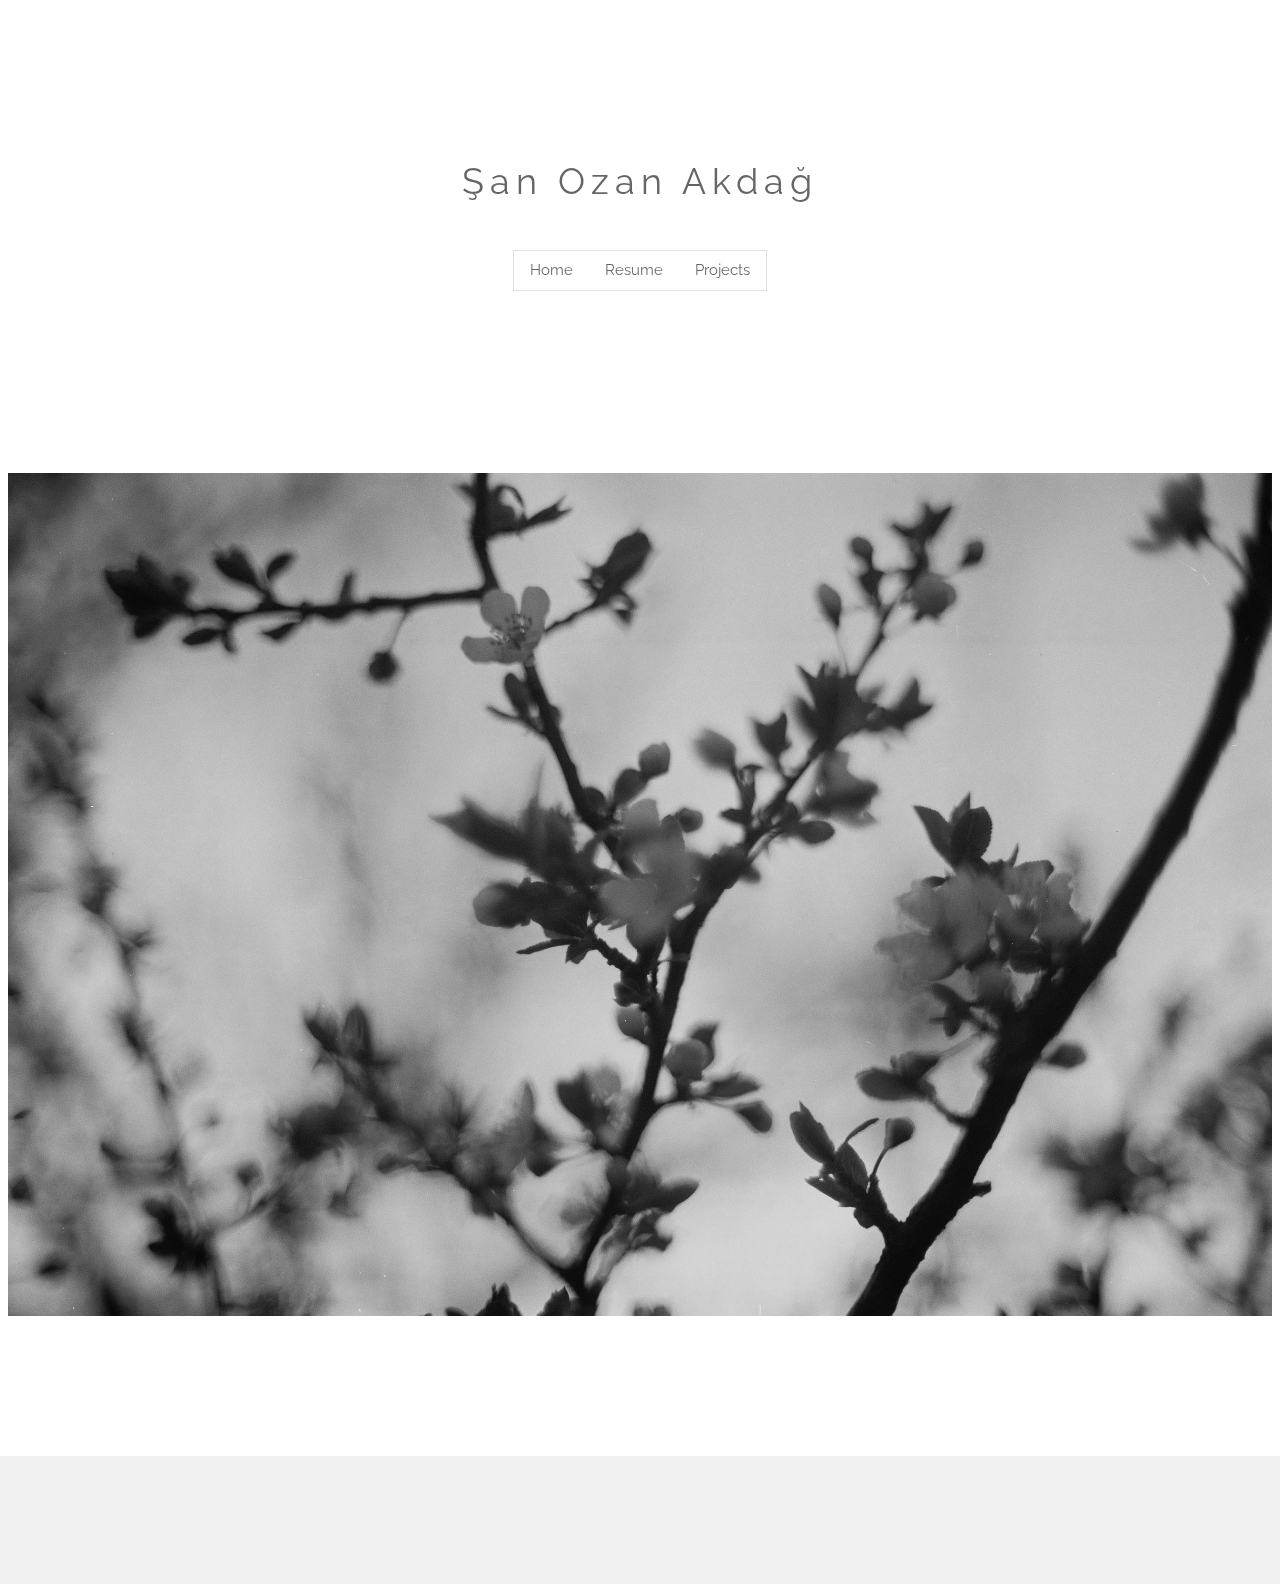
<file: index.html>
<!DOCTYPE html>
<html>
<title>Şan Ozan Akdağ</title>
<meta charset="UTF-8">
<meta name="viewport" content="width=device-width, initial-scale=1">
<link rel="stylesheet" href="https://www.w3schools.com/w3css/4/w3.css">
<link rel="stylesheet" href="https://fonts.googleapis.com/css?family=Raleway">
<link rel="stylesheet" href="https://cdnjs.cloudflare.com/ajax/libs/font-awesome/4.7.0/css/font-awesome.min.css">
<style>


body,h1 {font-family: "Raleway", Arial, sans-serif}
h1 {letter-spacing: 6px}
.w3-row-padding img {margin-bottom: 12px}
</style>
<body>

<!-- !PAGE CONTENT! -->
<div class="w3-content" style="max-width:1500px">

<!-- Header -->
<header class="w3-panel w3-center w3-opacity" style="padding:128px 16px">
  <h1>Şan Ozan Akdağ</h1>
  
  <div class="w3-padding-32">
    <div class="w3-bar w3-border">
      <a href="#" class="w3-bar-item w3-button">Home</a>
      <a href="sanakdag.pdf" class="w3-bar-item w3-button" target="_blank">Resume</a>
      <a href="https://github.com/sanakdag" class="w3-bar-item w3-button" target="_blank">Projects</a>
    </div>
  </div>
</header>

<!-- Photo Grid -->
<div class="w3-row-padding w3-grayscale" style="margin-bottom:128px">
  
    <img src="/22A_00088.jpg" style="width:100%">
</div>
  
<!-- End Page Content -->
</div>

<!-- Footer -->
<footer class="w3-container w3-padding-64 w3-light-grey w3-center w3-large"> 
  
</footer>

</body>
</html>
</file>
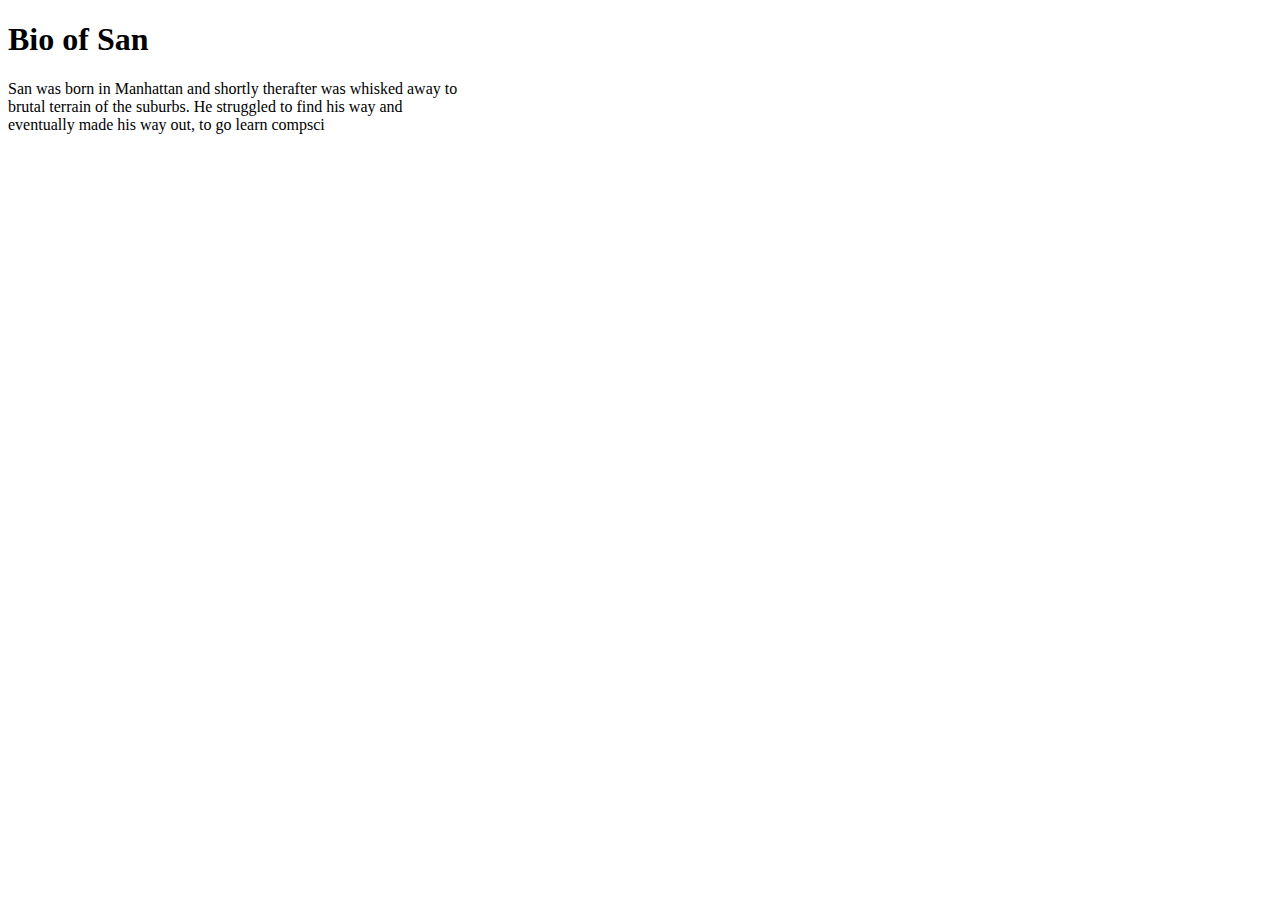
<file: bio.html>
<!DOCTYPE html>
<html>

<head>
<title> San Bio </title>
</head>

<body>

<h1> Bio of San </h1>

<p> San was born in Manhattan and shortly therafter was whisked away to <br>
    brutal terrain of the suburbs. He struggled to find his way and <br>
    eventually made his way out, to go learn compsci </p>
    

</body>
</file>
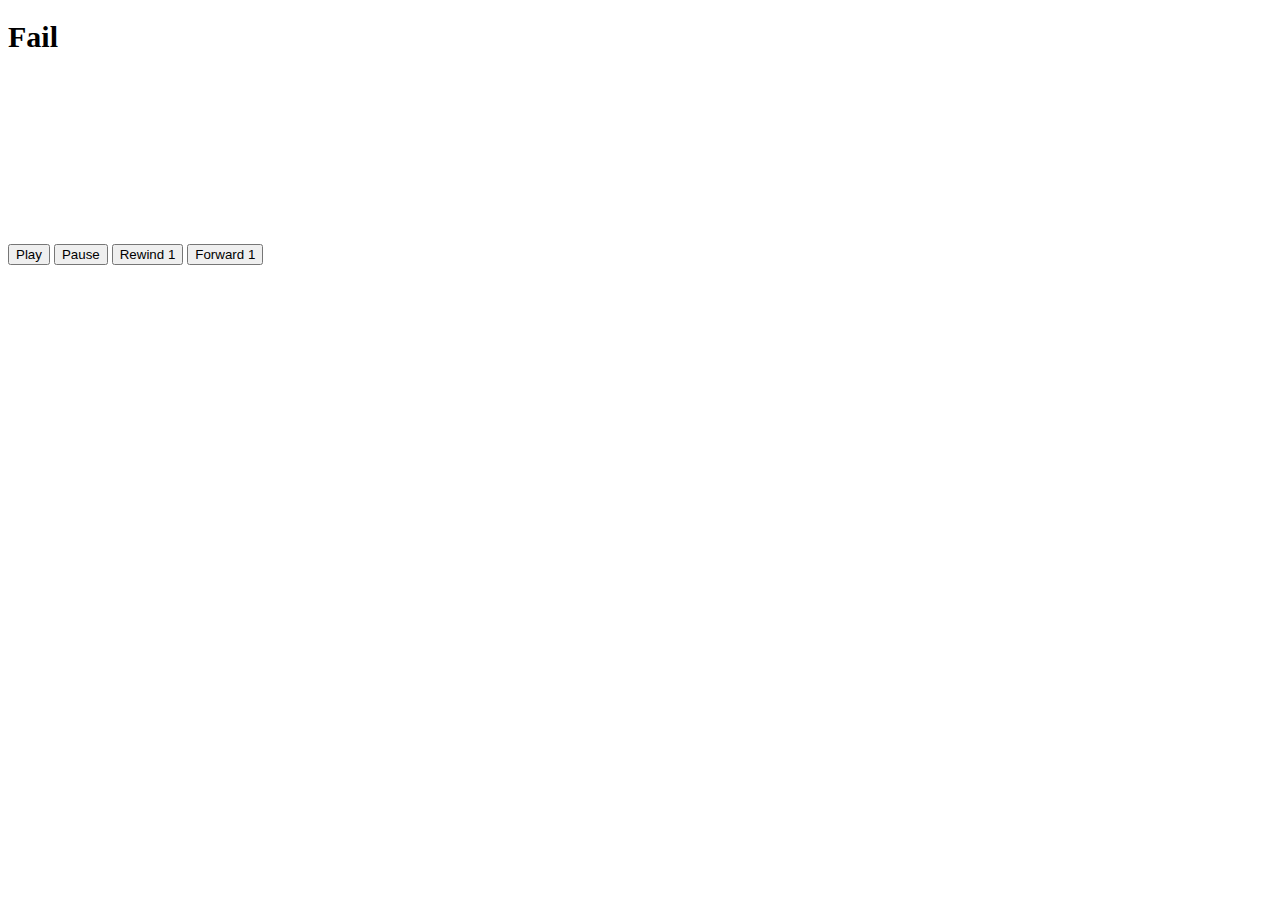
<file: fail.html>
<!DOCTYPE html>
<html>
<head>
<meta charset="utf-8" />
<title> Fail </title>
<link rel="stylesheet" href="style.css" type="text/css" />
</head>

<body>
	<h1 id="title">Fail</h1>
	
	<video src="https://www.cs.tufts.edu/comp/20/fail.mp4" id="video" > </video>

	<p> <button type="button" onclick="video.play();"> Play </button>

	<button type="button" onclick="video.pause();"> Pause </button>	

	<button type="button" onclick="video.currentTime = video.currentTime-1;"> Rewind 1 </button>

	<button type="button" onclick="video.currentTime = video.currentTime+1;"> Forward 1 </button>
	</p>

	<div id="captions"> </div>
	<div id="Image"></div>

<script type="text/javascript">
		
		var video = document.getElementById("video");
		var caption = document.getElementById("captions");
		video.addEventListener("timeupdate", function(){

			if (video.currentTime < 9){
				caption.innerHTML = "<p>Enjoy!</p>";
			} else if (video.currentTime > 9 && video.currentTime < 11){
					caption.innerHTML = "<p> You've got me feelin' emotions </p>";
			} else if (video.currentTime >= 12 && video.currentTime < 15){
					caption.innerHTML ="<p>Deeper than I've ever dreamed of</p>";
			} else if (video.currentTime > 17 && video.currentTime < 21){
					caption.innerHTML = "<p> You've got me feelin' emotions</p>";
			} else if (video.currentTime > 21 && video.currentTime < 23){
					caption.innerHTML = "<p> Higher than the heavens above </p>"
			} else if (video.currentTime > 25 && video.currentTime < 30){
					caption.innerHTML = "<p> I feel good, I feel nice </p>"
			} else if (video.currentTime > 30 && video.currentTime < 33){
					caption.innerHTML = "<p> I've never felt so satisfied </p>"
			} else if (video.currentTime > 33 && video.currentTime < 37){
					caption.innerHTML = "<p> I'm in love, I'm alive </p>"
			} else if (video.currentTime > 38 && video.currentTime < 44){
					caption.innerHTML = "<p> Intoxicated, flyin' high </p>"
			} else if (video.currentTime > 44 && video.currentTime < 45){
					caption.innerHTML = "<p> Feels like a dream </p>"
			} else if (video.currentTime > 46 && video.currentTime < 49){
					caption.innerHTML = "<p> When you touch me tenderly </p>"
			} else if (video.currentTime > 50 && video.currentTime < 53){
					caption.innerHTML = "<p> I don't know if it's real </p>"
			} else if (video.currentTime > 54.5 && video.currentTime < 60){
					caption.innerHTML = "<p> But I like the way I feel inside </p>"
			} else if (video.currentTime > 59 && video.currentTime < 63){
					caption.innerHTML = "<p> You've got me feelin' emotions </p>"
			} else if (video.currentTime > 63 && video.currentTime < 65){
					caption.innerHTML = "<p> Deeper than I've ever dreamed of </p>"
			} else if (video.currentTime > 63 && video.currentTime < 66){
					caption.innerHTML = "<p> You've got me feelin' emotions </p>"
			} else if (video.currentTime > 68 && video.currentTime < 72){
					caption.innerHTML = "<p> You've got me feelin' emotions </p>"	
			} else if (video.currentTime > 72 && video.currentTime < 74){
					caption.innerHTML = "<p> Higher than the heavens above </p>"	
			} else if (video.currentTime > 75.5){
				caption.innerHTML = "<p> fin. </p>"
			} else {
					caption.innerHTML = ""
			}

		}, false);
</script>
</body>
</html>
</file>
<file: style.css>
body {
        background-color: white;
}

h1 {
        font-size: 30px;
        font-family: "Times New Roman";
}
</file>
